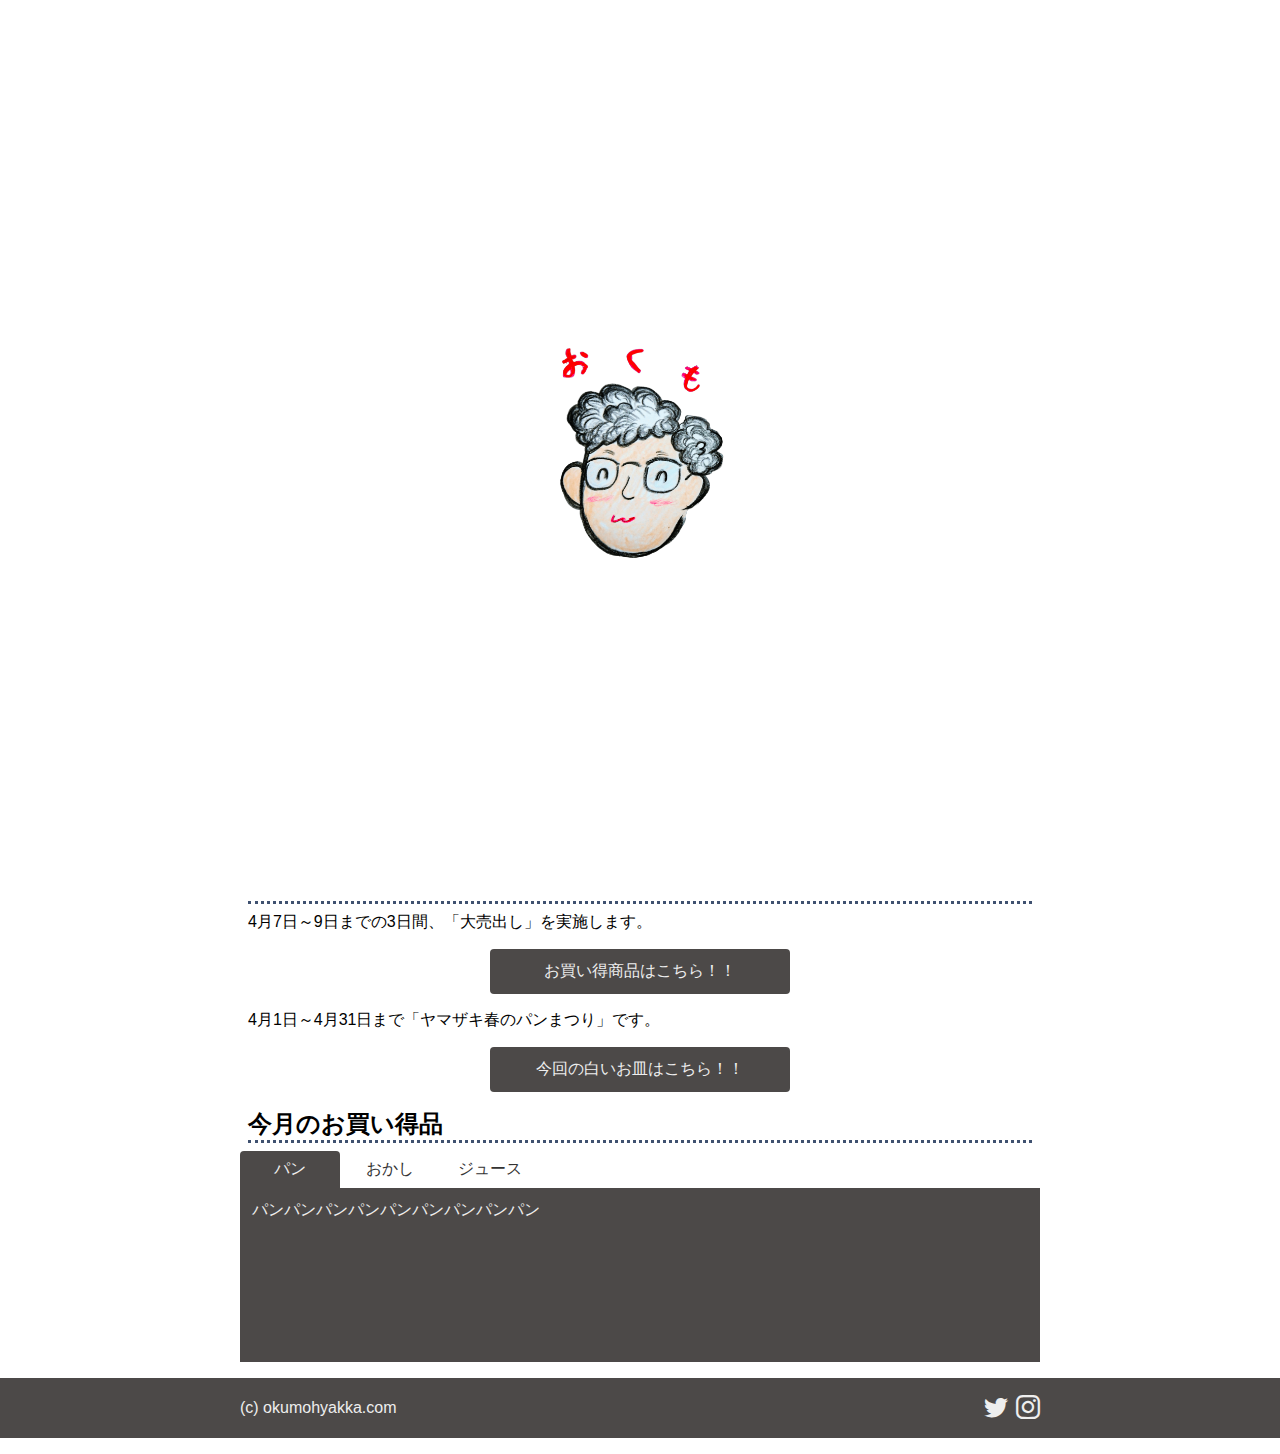
<file: index.html>
<!DOCTYPE html>
<html lang="ja">
<head>
  <meta charset="UTF-8">
  <meta http-equiv="X-UA-Compatible" content="IE=edge">
  <meta name="viewport" content="width=device-width, initial-scale=1.0">
  <title>くらしの百科おくも</title>
  <link rel="icon" href="img/favicon.png">
  <link rel="stylesheet" href="css/style.css">
  <link href="https://fonts.googleapis.com/icon?family=Material+Icons" rel="stylesheet">
  <!-- Bootstrap -->
  <link rel="stylesheet" href="https://cdn.jsdelivr.net/npm/bootstrap-icons@1.5.0/font/bootstrap-icons.css">
  <style>
  /* * {
    outline: 1px solid #ff0000;
  } */
  </style>
</head>
<body>
  <div id="splash" class="loading">
    <div id="splash_logo" class="loading-animation">
      <img src="img/okumohyakka.png" alt="くらしの百科おくものロゴ" class="fadeUp">
    </div>
  </div>
  <!-- ヘッダー -->
  <header>
    <div class="container">
      <div class="head">
        <div class="headline">
          <a href="index.html">
            <h1>くらしの百科おくも</h1>
          </a>
        </div>
        <div class="sp_menu">
          <span class="material-icons" id="open_menu">menu</span>
        </div>
      </div>
      <div class="overlay">
        <span class="material-icons" id="close_menu">close</span>
        <nav class="nav2">
          <ul>
            <li><a href="index.html">home</a></li>
            <li><a href="information.html">information</a></li>
            <li><a href="commodity.html">commodity</a></li>
            <li><a href="access.html">access</a></li>
            <li><a href="contact.html">contact</a></li>
          </ul>
        </nav>
      </div>
      <nav class="nav1">
        <ul>
          <li><a href="index.html"><span>ホーム</span>home</a></li>
          <li><a href="information.html"><span>店舗情報</span>information</a></li>
          <li><a href="commodity.html"><span>商品</span>commodity</a></li>
          <li><a href="access.html"><span>場所</span>access</a></li>
          <li><a href="contact.html"><span>お問い合わせ</span>contact</a></li>
        </ul>
      </nav>
    </div>
  </header>
  <!-- ヘッダーここまで -->
  <!-- メイン -->
  <!-- <div class="center">
    <img 
      src="img/gaikann.JPG"
      alt="くらしの百科おくもの外観"
      class="center"
      width="70%"
      height="auto">
  </div>     -->

  <main>
    <section class="hero">
      <ul>
        <li><img src="img/gaikann.JPG" alt="くらしの百科おくもの外観"></li>
        <li><img src="img/cyuusyajyou.JPG" alt="くらしの百科おくもの駐車場"></li>
        <li><img src="img/syokuryohin.JPG" alt="くらしの百科おくもの店内"></li>
      </ul>
      <button id="prev">&laquo;</button>
      <button id="next">&raquo;</button>
    </section>
    <nav class="nav3">
    </nav>
    <div class="container">
      <h2><span>お知らせ</span>News</h2>
      <p class="bargain">4月7日～9日までの3日間、「大売出し」を実施します。<br>
        <a href="">お買い得商品はこちら！！</a>
      </p>
      <p>4月1日～4月31日まで「ヤマザキ春のパンまつり」です。<br></p>
      <div id="open">
        今回の白いお皿はこちら！！
      </div>
      <div id="mask" class="hidden"></div>
      <section id="modal" class="hidden">
        <img src="img/dish.JPG" alt="直径23cmの丸皿の写真">
        <p>今年は直径約21cmの丸皿です。</p>
        <div id="close">
          閉じる
        </div>
      </section>
      <h2>今月のお買い得品</h2>
      <ul class="menu">
        <li><a href="#" class="active" data-id="one">パン</a></li>
        <li><a href="#" data-id="two">おかし</a></li>
        <li><a href="#" data-id="three">ジュース</a></li>
      </ul>
      <section class="content active" id="one" >
        パンパンパンパンパンパンパンパンパン
      </section>
      <section class="content" id="two">
        おかしおかしおかしおかしおかしおかし
      </section>
      <section class="content" id="three">
        ジュースジュースジュースジュースジュース
      </section>
    </div>
  </main>
  <!-- メインここまで -->
  <!-- フッター -->
  <footer>
    <div class="container">
      <small>(c) okumohyakka.com</small>
      <ul>
        <li><a href="#"></a><i class="bi bi-twitter"></i></li>
        <li><a href="#"></a><i class="bi bi-instagram"></i></li>
      </ul>
    </div>
  </footer>
  <!-- フッターここまで -->
  <script src="https://code.jquery.com/jquery-3.6.1.min.js" integrity="sha256-o88AwQnZB+VDvE9tvIXrMQaPlFFSUTR+nldQm1LuPXQ=" crossorigin="anonymous"></script>
  <script src="js/main.js"></script>
</body>
</html>
</file>
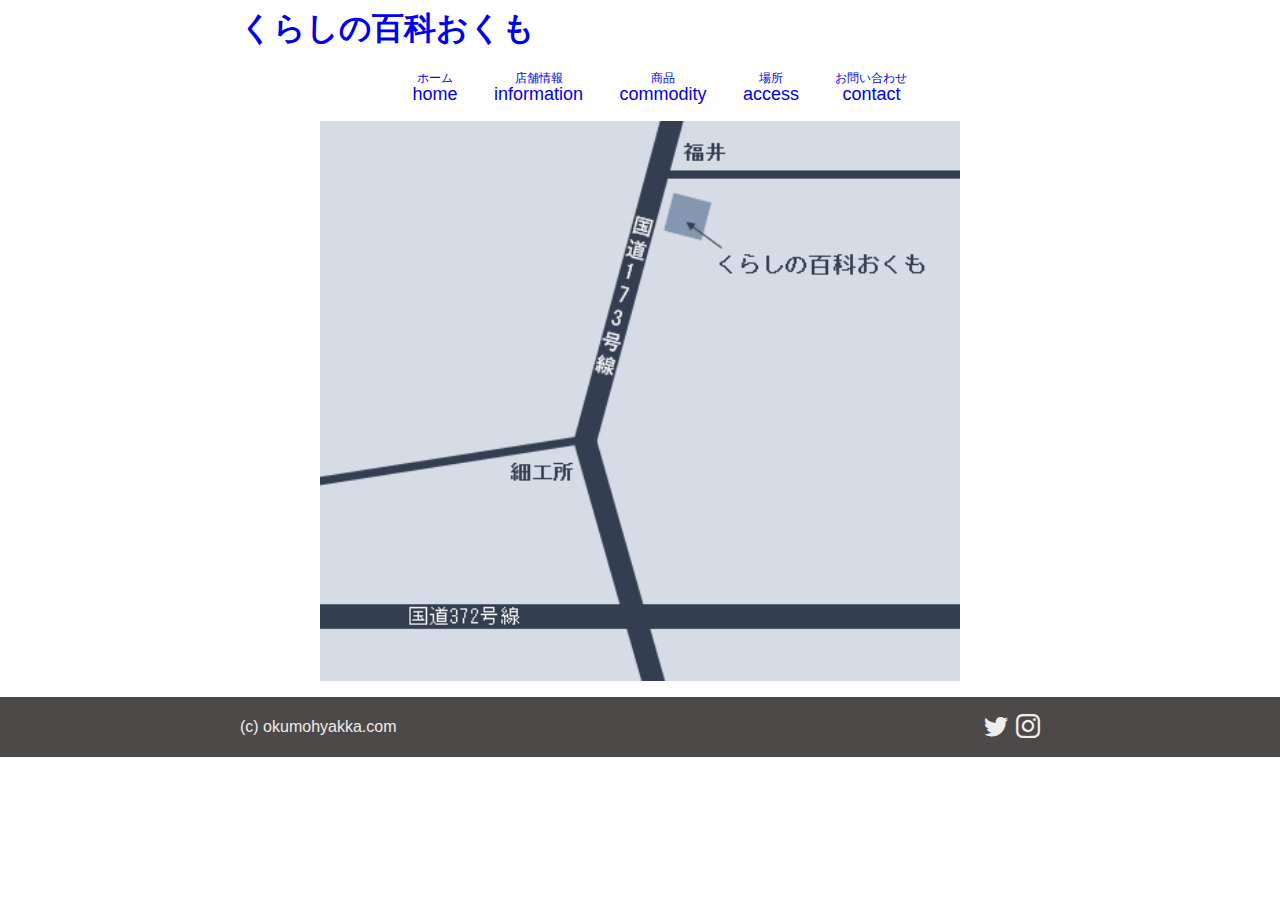
<file: access.html>
<!DOCTYPE html>
<html lang="ja">
<head>
  <meta charset="UTF-8">
  <meta http-equiv="X-UA-Compatible" content="IE=edge">
  <meta name="viewport" content="width=device-width, initial-scale=1.0">
  <title>場所 | くらしの百科おくも</title>
  <link rel="icon" href="img/favicon.png">
  <link rel="stylesheet" href="css/style.css">
  <link href="https://fonts.googleapis.com/icon?family=Material+Icons" rel="stylesheet">
  <!-- Bootstrap -->
  <link rel="stylesheet" href="https://cdn.jsdelivr.net/npm/bootstrap-icons@1.5.0/font/bootstrap-icons.css">
  <!-- <style>
  * {
    outline: 1px solid #ff0000;
  }
  </style> -->
</head>
<body>
<!-- ヘッダー -->
<header>
  <div class="container">
    <div class="head">
      <div class="headline">
        <a href="index.html">
          <h1>くらしの百科おくも</h1>
        </a>
      </div>
      <div class="sp_menu">
        <span class="material-icons" id="open_menu">menu</span>
      </div>
    </div>
    <div class="overlay">
      <span class="material-icons" id="close_menu">close</span>
      <nav class="nav2">
        <ul>
          <li><a href="index.html">home</a></li>
          <li><a href="information.html">information</a></li>
          <li><a href="commodity.html">commodity</a></li>
          <li><a href="access.html">access</a></li>
          <li><a href="contact.html">contact</a></li>
        </ul>
      </nav>
    </div>
    <nav class="nav1">
      <ul>
        <li><a href="index.html"><span>ホーム</span>home</a></li>
        <li><a href="information.html"><span>店舗情報</span>information</a></li>
        <li><a href="commodity.html"><span>商品</span>commodity</a></li>
        <li><a href="access.html"><span>場所</span>access</a></li>
        <li><a href="contact.html"><span>お問い合わせ</span>contact</a></li>
      </ul>
    </nav>
  </div>
</header>
<!-- ヘッダーここまで -->
<!-- メイン -->
<main>
  <div class="container">
    <div class="access">
      <img 
        src="img/access.png" 
        alt="くらしの百科おくもの地図">
    </div>
  </div>
</main>
<!-- メインここまで -->
<!-- フッター -->
<footer>
  <div class="container">
    <small>(c) okumohyakka.com</small>
    <ul>
      <li><a href="#"></a><i class="bi bi-twitter"></i></li>
      <li><a href="#"></a><i class="bi bi-instagram"></i></li>
    </ul>
  </div>
</footer>
<!-- フッターここまで -->
<script src="https://code.jquery.com/jquery-3.6.1.min.js" integrity="sha256-o88AwQnZB+VDvE9tvIXrMQaPlFFSUTR+nldQm1LuPXQ=" crossorigin="anonymous"></script>
<script src="js/main.js"></script>
</body>
</html>
</file>
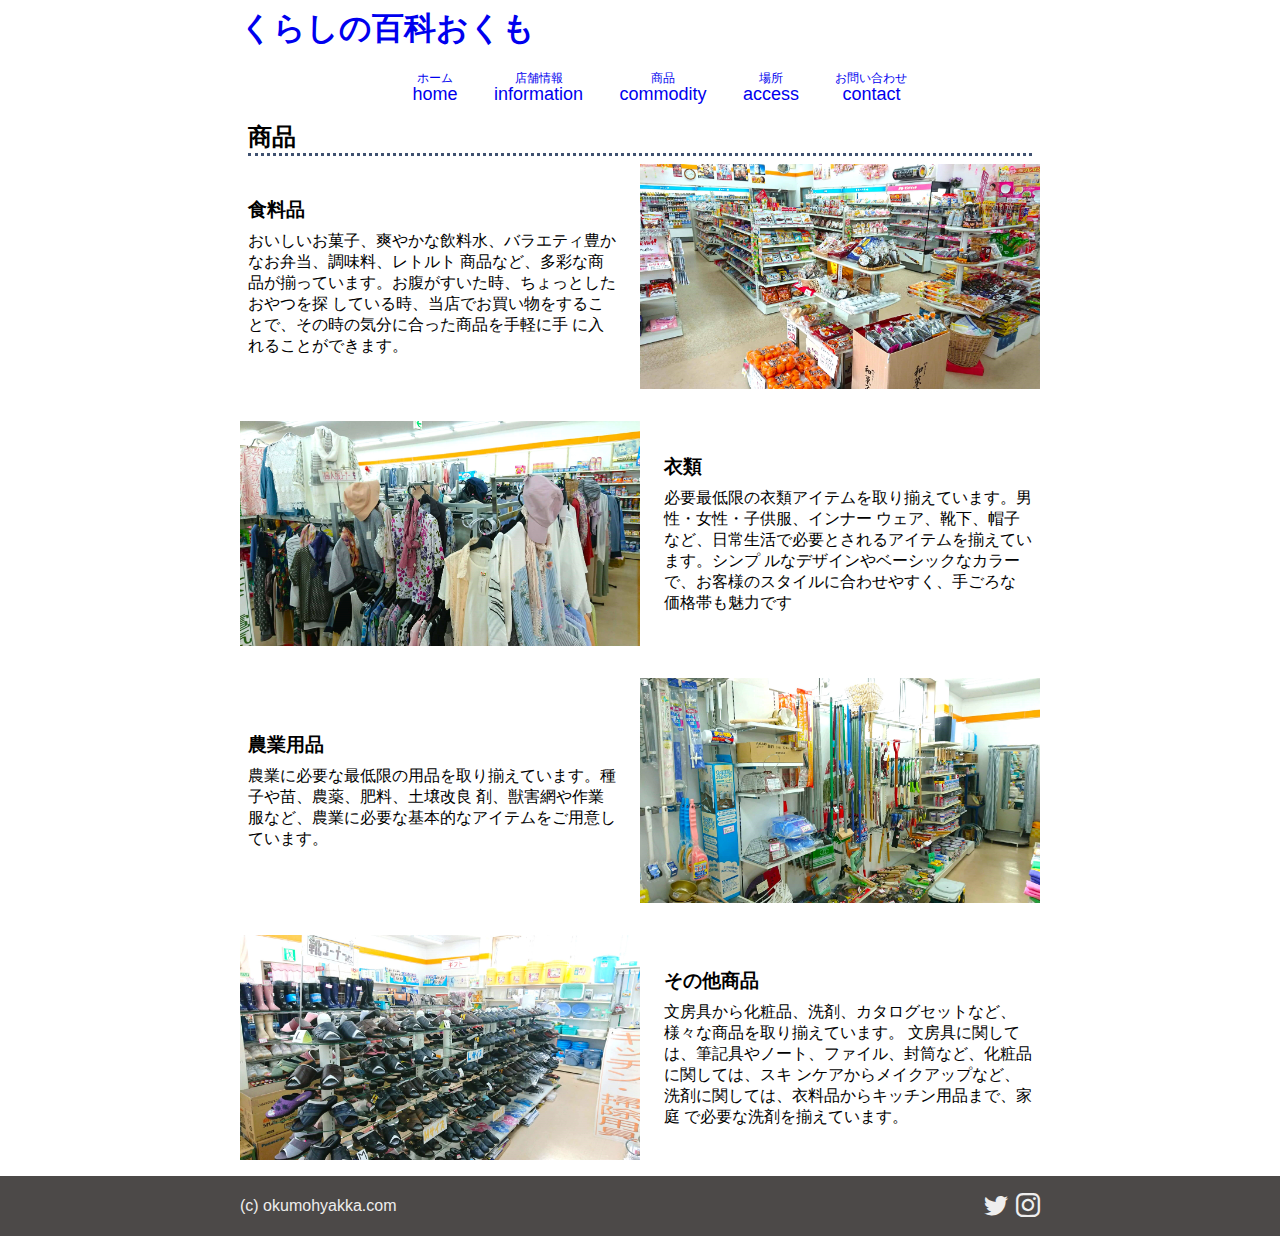
<file: commodity.html>
<!DOCTYPE html>
<html lang="ja">
<head>
  <meta charset="UTF-8">
  <meta http-equiv="X-UA-Compatible" content="IE=edge">
  <meta name="viewport" content="width=device-width, initial-scale=1.0">
  <title>商品 | くらしの百科おくも</title>
  <link rel="icon" href="img/favicon.png">
  <link rel="stylesheet" href="css/style.css">
  <link href="https://fonts.googleapis.com/icon?family=Material+Icons" rel="stylesheet">
  <!-- Bootstrap -->
  <link rel="stylesheet" href="https://cdn.jsdelivr.net/npm/bootstrap-icons@1.5.0/font/bootstrap-icons.css">
  <!-- <style>
  * {
    outline: 1px solid #ff0000;
  }
  </style> -->
</head>
<body>
<!-- ヘッダー -->
<header>
  <div class="container">
    <div class="head">
      <div class="headline">
        <a href="index.html">
          <h1>くらしの百科おくも</h1>
        </a>
      </div>
      <div class="sp_menu">
        <span class="material-icons" id="open_menu">menu</span>
      </div>
    </div>
    <div class="overlay">
      <span class="material-icons" id="close_menu">close</span>
      <nav class="nav2">
        <ul>
          <li><a href="index.html">home</a></li>
          <li><a href="information.html">information</a></li>
          <li><a href="commodity.html">commodity</a></li>
          <li><a href="access.html">access</a></li>
          <li><a href="contact.html">contact</a></li>
        </ul>
      </nav>
    </div>
    <nav class="nav1">
      <ul>
        <li><a href="index.html"><span>ホーム</span>home</a></li>
        <li><a href="information.html"><span>店舗情報</span>information</a></li>
        <li><a href="commodity.html"><span>商品</span>commodity</a></li>
        <li><a href="access.html"><span>場所</span>access</a></li>
        <li><a href="contact.html"><span>お問い合わせ</span>contact</a></li>
      </ul>
    </nav>
  </div>
</header>
<!-- ヘッダーここまで -->
<!-- メイン -->
<main>
  <div class="container">
    <h2>商品</h2>
    <article>
      <img src="img/syokuryohin.JPG" alt="食料品の写真">
      <div class="text">
        <h3>食料品</h3>
        <p>おいしいお菓子、爽やかな飲料水、バラエティ豊かなお弁当、調味料、レトルト
        商品など、多彩な商品が揃っています。お腹がすいた時、ちょっとしたおやつを探
        している時、当店でお買い物をすることで、その時の気分に合った商品を手軽に手
        に入れることができます。</p>
      </div>
    </article>
    <article>
      <img src="img/irui.JPG" alt="衣類の写真">
      <div class="text">
        <h3>衣類</h3>
        <p>必要最低限の衣類アイテムを取り揃えています。男性・女性・子供服、インナー
        ウェア、靴下、帽子など、日常生活で必要とされるアイテムを揃えています。シンプ
        ルなデザインやベーシックなカラーで、お客様のスタイルに合わせやすく、手ごろな
        価格帯も魅力です</p>
      </div>
    </article>
    <article>
      <img src="img/nogyoyohin.JPG" alt="農業用品の写真">
      <div class="text">
        <h3>農業用品</h3>
        <p>農業に必要な最低限の用品を取り揃えています。種子や苗、農薬、肥料、土壌改良
        剤、獣害網や作業服など、農業に必要な基本的なアイテムをご用意しています。</p>
      </div>
    </article>
    <article>
      <img src="img/sonota.JPG" alt="その他商品の写真">
      <div class="text">
        <h3>その他商品</h3>
        <p>文房具から化粧品、洗剤、カタログセットなど、様々な商品を取り揃えています。
        文房具に関しては、筆記具やノート、ファイル、封筒など、化粧品に関しては、スキ
        ンケアからメイクアップなど、洗剤に関しては、衣料品からキッチン用品まで、家庭
        で必要な洗剤を揃えています。</p>
      </div>
    </article>
  </div>
</main>
<!-- メインここまで -->
<!-- フッター -->
<footer>
  <div class="container">
    <small>(c) okumohyakka.com</small>
    <ul>
      <li><a href="#"></a><i class="bi bi-twitter"></i></li>
      <li><a href="#"></a><i class="bi bi-instagram"></i></li>
    </ul>
  </div>
</footer>
<!-- フッターここまで -->
<script src="https://code.jquery.com/jquery-3.6.1.min.js" integrity="sha256-o88AwQnZB+VDvE9tvIXrMQaPlFFSUTR+nldQm1LuPXQ=" crossorigin="anonymous"></script>
<script src="js/main.js"></script>
</body>
</html>
</file>
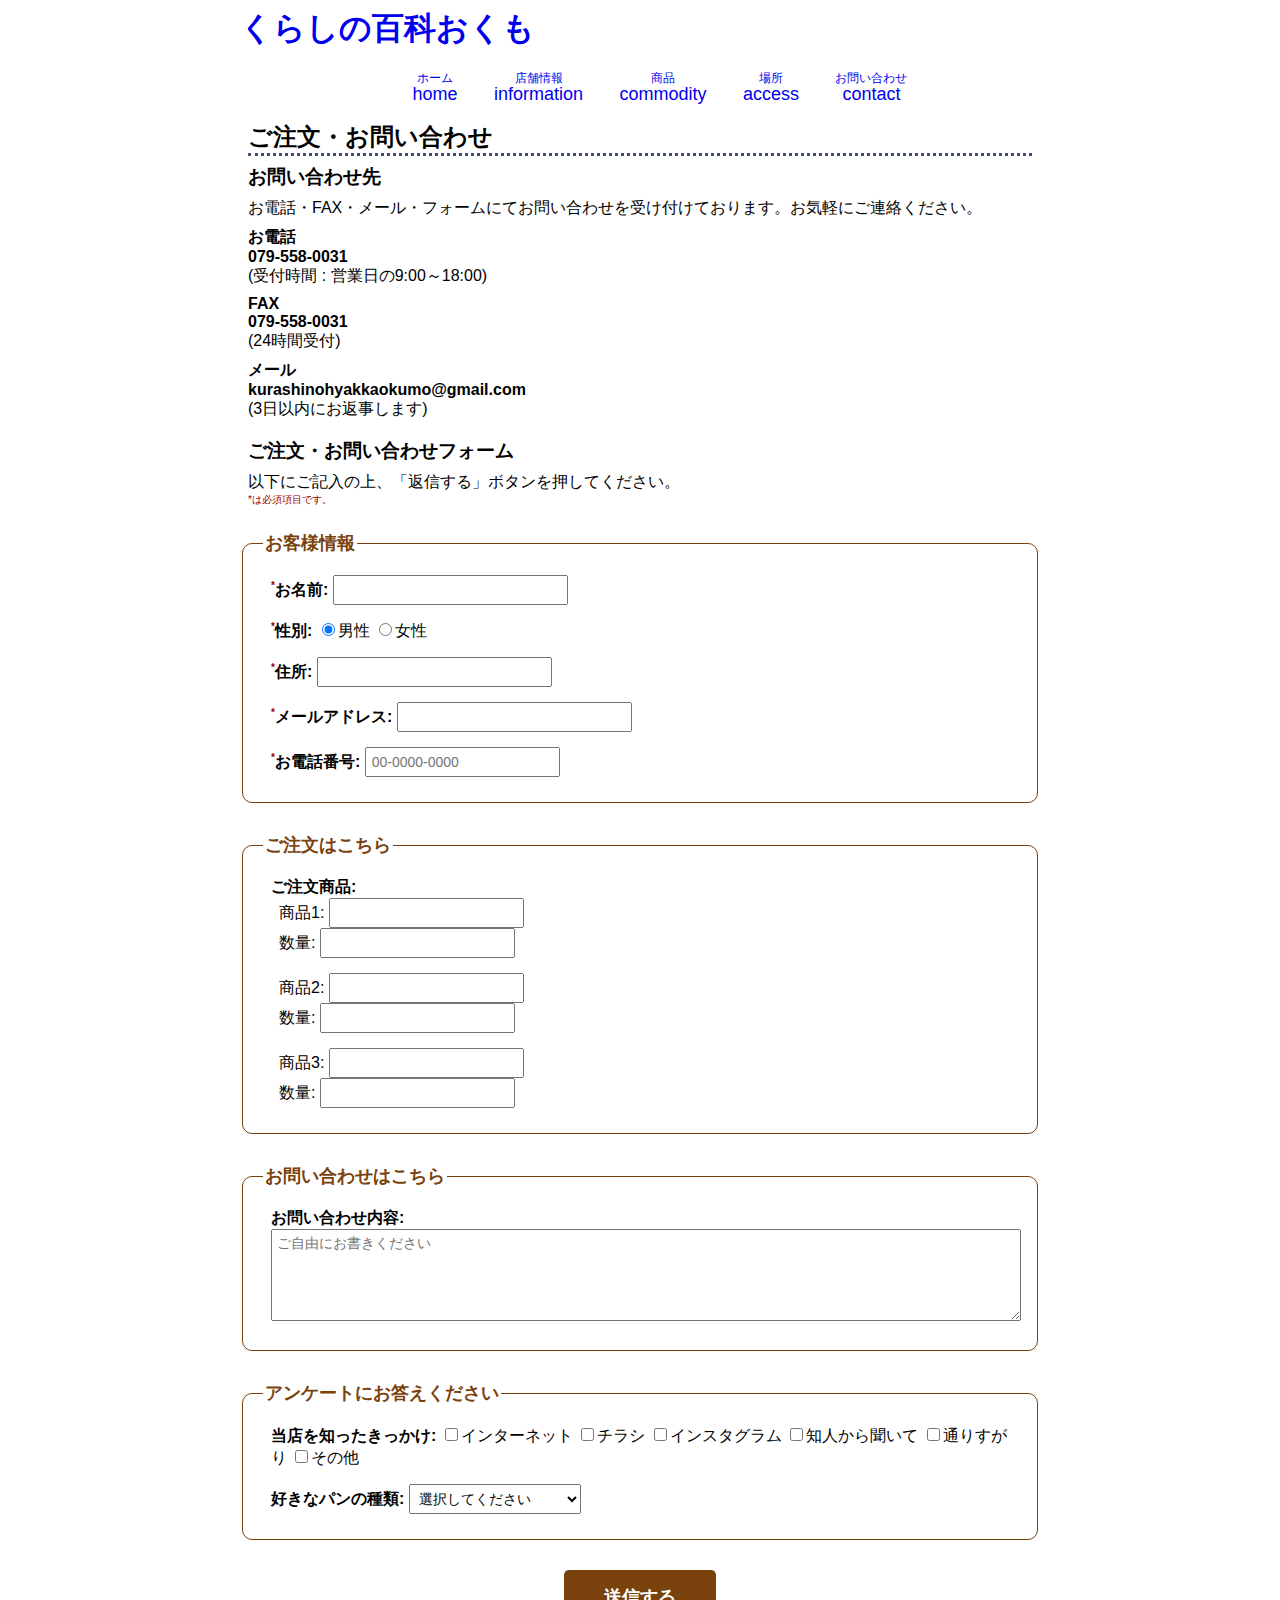
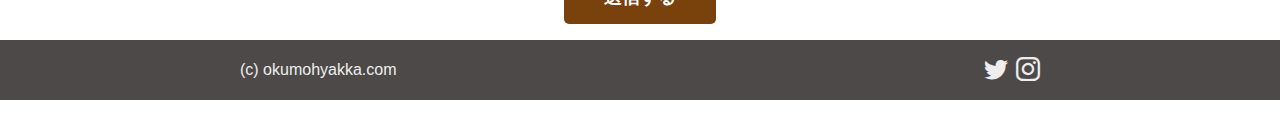
<file: contact.html>
<!DOCTYPE html>
<html lang="ja">
<head>
  <meta charset="UTF-8">
  <meta http-equiv="X-UA-Compatible" content="IE=edge">
  <meta name="viewport" content="width=device-width, initial-scale=1.0">
  <title>お問い合わせ | くらしの百科おくも</title>
  <link rel="icon" href="img/favicon.png">
  <link rel="stylesheet" href="css/style.css">
  <link href="https://fonts.googleapis.com/icon?family=Material+Icons" rel="stylesheet">
  <!-- Bootstrap -->
  <link rel="stylesheet" href="https://cdn.jsdelivr.net/npm/bootstrap-icons@1.5.0/font/bootstrap-icons.css">
  <!-- <style>
  * {
    outline: 1px solid #ff0000;
  }
  </style> -->
</head>
<body>
<!-- ヘッダー -->
<header>
  <div class="container">
    <div class="head">
      <div class="headline">
        <a href="index.html">
          <h1>くらしの百科おくも</h1>
        </a>
      </div>
      <div class="sp_menu">
        <span class="material-icons" id="open_menu">menu</span>
      </div>
    </div>
    <div class="overlay">
      <span class="material-icons" id="close_menu">close</span>
      <nav class="nav2">
        <ul>
          <li><a href="index.html">home</a></li>
          <li><a href="information.html">information</a></li>
          <li><a href="commodity.html">commodity</a></li>
          <li><a href="access.html">access</a></li>
          <li><a href="contact.html">contact</a></li>
        </ul>
      </nav>
    </div>
    <nav class="nav1">
      <ul>
        <li><a href="index.html"><span>ホーム</span>home</a></li>
        <li><a href="information.html"><span>店舗情報</span>information</a></li>
        <li><a href="commodity.html"><span>商品</span>commodity</a></li>
        <li><a href="access.html"><span>場所</span>access</a></li>
        <li><a href="contact.html"><span>お問い合わせ</span>contact</a></li>
      </ul>
    </nav>
  </div>
</header>
<!-- ヘッダーここまで -->
<!-- メイン -->
<main>
  <div class="container">
    <h2>ご注文・お問い合わせ</h2>
    <h3>お問い合わせ先</h3>
    <p>お電話・FAX・メール・フォームにてお問い合わせを受け付けております。お気軽にご連絡ください。</p>
    <h4>お電話</h4>
    <p><strong>079-558-0031</strong><br>(受付時間 : 営業日の9:00～18:00)</p>
    <h4>FAX</h4>
    <p><strong>079-558-0031</strong><br>(24時間受付)</p>
    <h4>メール</h4>
    <p><strong>kurashinohyakkaokumo@gmail.com</strong><br>(3日以内にお返事します)</p><br>
    <h3>ご注文・お問い合わせフォーム</h3>
    <p>以下にご記入の上、「返信する」ボタンを押してください。<br><sup>*は必須項目です。</sup></p><br>
    <form action="check.php" method="post">
      <fieldset>
        <legend>お客様情報</legend>
        <p>
          <label><span class="itemName"><sup>*</sup>お名前:</span> 
            <input type="text" name="name" size="25" maxlength="30" required>
          </label>
        </p>
        <p>
          <label><span class="itemName"><sup>*</sup>性別:</span> 
            <input type="radio" name="sex" value="man" required checked>男性
            <input type="radio" name="sex" value="woman" required>女性
          </label>
        </p>
        <p>
          <label><span class="itemName"><sup>*</sup>住所:</span>
            <input type="text" name="name" size="25" maxlength="40" required>
          </label>
        </p>
        <p>
          <label><span class="itemName"><sup>*</sup>メールアドレス:</span> 
            <input type="email" name="email" size="25" maxlength="40" required>
          </label>
        </p>
        <p>
          <label><label><span class="itemName"><sup>*</sup>お電話番号:</span> 
            <input type="tel" name="telNumber" size="20" maxlength="17" placeholder="00-0000-0000" required>
          </label>
        </p>
      </fieldset>
      <fieldset>
        <legend>ご注文はこちら</legend>
        <div>
          <span class="itemName">ご注文商品:<br></span>
          <p>
            <label>商品1:
              <input type="text" name="syouhin1">
            </label><br>
            <label>数量:
              <input type="number" name="suryo1" size="5" maxlength="5">
            </label>
          </p>
          <p>
            <label>商品2:
              <input type="text" name="syouhin2">
            </label><br>
            <label>数量:
              <input type="number" name="suryo2" size="5" maxlength="5">
            </label>
          </p>
          <p>
            <label>商品3:
              <input type="text" name="syouhin3">
            </label><br>
            <label>数量:
              <input type="number" name="suryo3" size="5" maxlength="5">
            </label>
          </p>
        </div>
      </fieldset>
      <fieldset>
        <legend>お問い合わせはこちら</legend>
        <p>
          <label><span class="itemName">お問い合わせ内容:<br></span>
            <textarea name="message" id="message" cols="88" rows="5" wrap="hard" placeholder="ご自由にお書きください"></textarea>
          </label>
        </p>
      </fieldset>
      <fieldset>
        <legend>アンケートにお答えください</legend>
        <p>
          <span class="itemName">当店を知ったきっかけ:</span>
          <label>
            <input type="checkbox" value="インターネット" name="trigger">インターネット
          </label>
          <label>
            <input type="checkbox" value="チラシ" name="trigger">チラシ
          </label>
          <label>
            <input type="checkbox" value="インスタグラム" name="trigger">インスタグラム
          </label>
          <label>
            <input type="checkbox" value="知人から聞いて" name="trigger">知人から聞いて
          </label>
          <label>
            <input type="checkbox" value="通りすがり" name="trigger">通りすがり
          </label>
          <label>
            <input type="checkbox" value="その他" name="trigger">その他
          </label>
        </p>
        <p>
          <label for="bread"><span class="itemName">好きなパンの種類:</span></label>
          <select name="bread" id="bread">
            <option value="--">選択してください</option>
            <option value="ロイヤルブレッド">ロイヤルブレッド</option>
            <option value="ナイススティック">ナイススティック</option>
            <option value="ミニスナックゴールド">ミニスナックゴールド</option>
            <option value="あんパン">あんパン</option>
            <option value="メロンパン">メロンパン</option>
            <option value="カレーパン">カレーパン</option>
            <option value="その他">その他</option>
          </select>
        </p>
      </fieldset>
      <p>
        <input type="submit" value="送信する">
      </p>
    </form>
  </div>
</main> 
<!-- メインここまで -->
<!-- フッター -->
<footer>
  <div class="container">
    <small>(c) okumohyakka.com</small>
    <ul>
      <li><a href="#"></a><i class="bi bi-twitter"></i></li>
      <li><a href="#"></a><i class="bi bi-instagram"></i></li>
    </ul>
  </div>
</footer>
<!-- フッターここまで -->
<script src="https://code.jquery.com/jquery-3.6.1.min.js" integrity="sha256-o88AwQnZB+VDvE9tvIXrMQaPlFFSUTR+nldQm1LuPXQ=" crossorigin="anonymous"></script>
<script src="js/main.js"></script>
</body>
</html>
</file>
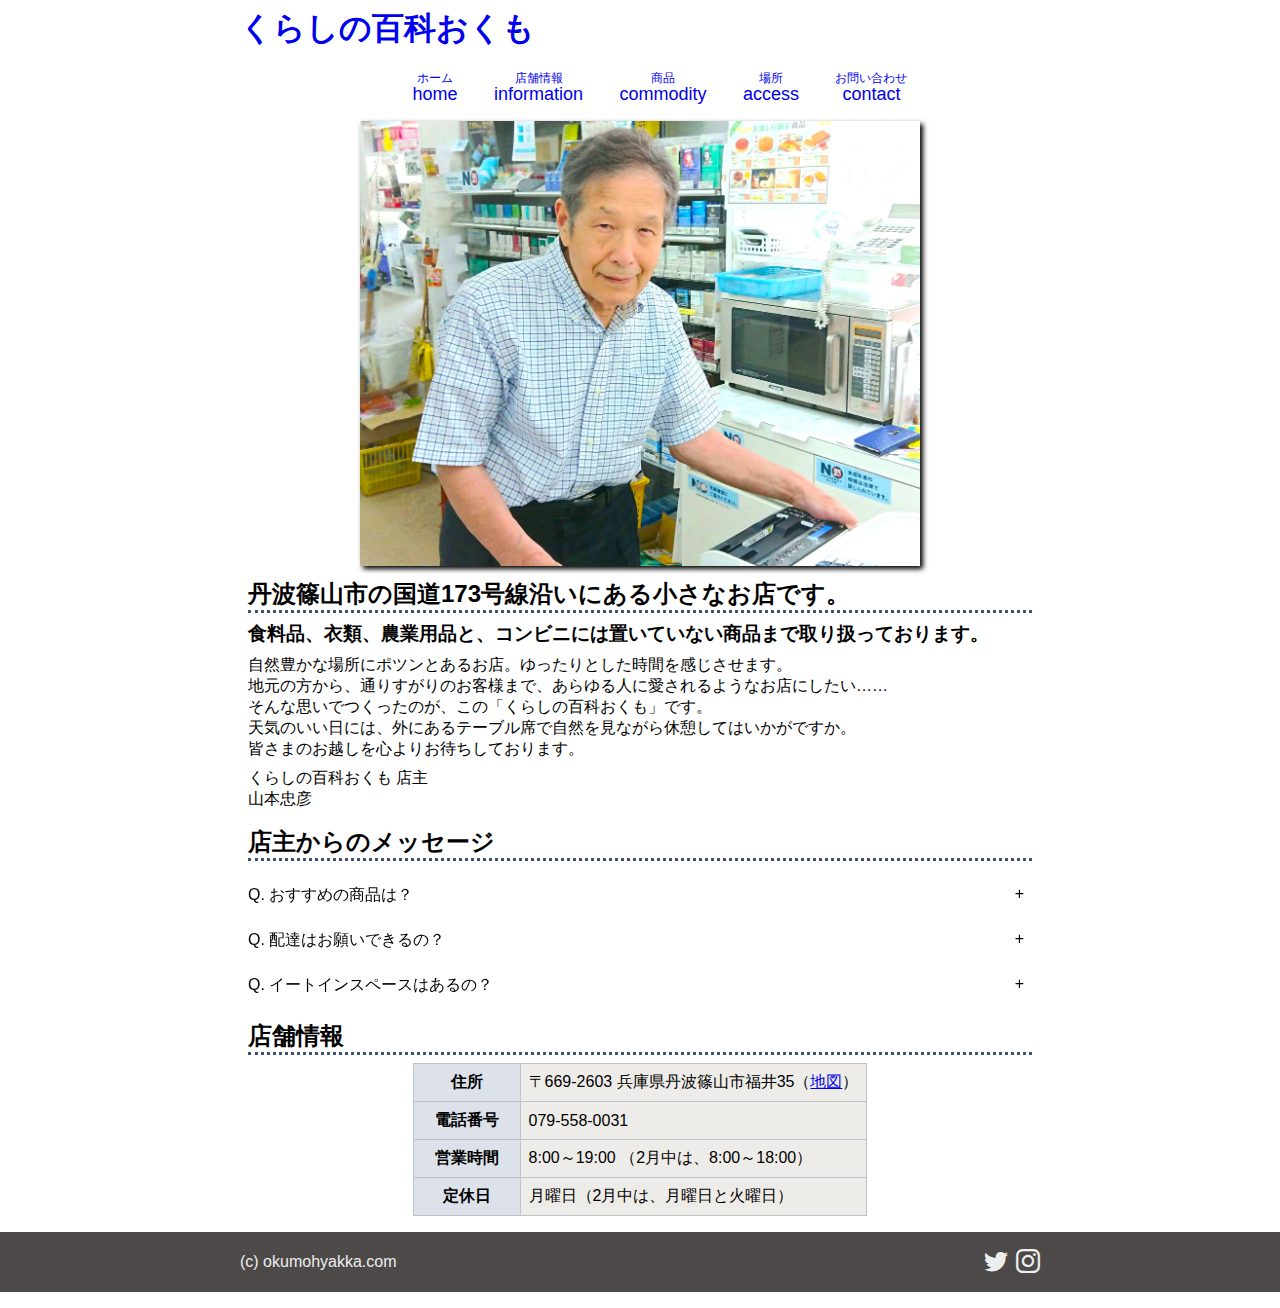
<file: information.html>
<!DOCTYPE html>
<html lang="ja">
<head>
  <meta charset="UTF-8">
  <meta http-equiv="X-UA-Compatible" content="IE=edge">
  <meta name="viewport" content="width=device-width, initial-scale=1.0">
  <title>くらしの百科おくもについて | くらしの百科おくも</title>
  <link rel="icon" href="img/favicon.png">
  <link rel="stylesheet" href="css/style.css">
  <link href="https://fonts.googleapis.com/icon?family=Material+Icons" rel="stylesheet">
  <!-- Bootstrap -->
  <link rel="stylesheet" href="https://cdn.jsdelivr.net/npm/bootstrap-icons@1.5.0/font/bootstrap-icons.css">
  <!-- <style>
  * {
    outline: 1px solid #ff0000;
  }
  </style> -->
</head>
<body>
  <!-- ヘッダー -->
  <header>
    <div class="container">
      <div class="head">
        <div class="headline">
          <a href="index.html">
            <h1>くらしの百科おくも</h1>
          </a>
        </div>
        <div class="sp_menu">
          <span class="material-icons" id="open_menu">menu</span>
        </div>
      </div>
      <div class="overlay">
        <span class="material-icons" id="close_menu">close</span>
        <nav class="nav2">
          <ul>
            <li><a href="index.html">home</a></li>
            <li><a href="information.html">information</a></li>
            <li><a href="commodity.html">commodity</a></li>
            <li><a href="access.html">access</a></li>
            <li><a href="contact.html">contact</a></li>
          </ul>
        </nav>
      </div>
      <nav class="nav1">
        <ul>
          <li><a href="index.html"><span>ホーム</span>home</a></li>
          <li><a href="information.html"><span>店舗情報</span>information</a></li>
          <li><a href="commodity.html"><span>商品</span>commodity</a></li>
          <li><a href="access.html"><span>場所</span>access</a></li>
          <li><a href="contact.html"><span>お問い合わせ</span>contact</a></li>
        </ul>
      </nav>
    </div>
  </header>
  <!-- ヘッダーここまで -->
<!-- メイン -->
<main>
  <div class="container">
      <section class="hero2">
        <img 
          class="shadow"
          src="img/tennsyu.JPG" 
          alt="店主の写真"
        >
      </section>
        <h2>丹波篠山市の国道173号線沿いにある小さなお店です。</h2>
        <h3>食料品、衣類、農業用品と、コンビニには置いていない商品まで取り扱っております。</h3>
        <p>自然豊かな場所にポツンとあるお店。ゆったりとした時間を感じさせます。<br>
        地元の方から、通りすがりのお客様まで、あらゆる人に愛されるようなお店にしたい……<br>
        そんな思いでつくったのが、この「くらしの百科おくも」です。<br>
        天気のいい日には、外にあるテーブル席で自然を見ながら休憩してはいかがですか。<br>
        皆さまのお越しを心よりお待ちしております。
        </p>
        
        <p>くらしの百科おくも 店主<br>
        山本忠彦
        </p>

    <h2 class="message">店主からのメッセージ</h2>
    <dl>
      <div>
        <dt>おすすめの商品は？</dt>
        <dd>ヤマザキのロイヤルブレッドです。ご予約いただければ１斤まるまるもご用意できます。</dd>
      </div>
      <div>
        <dt>配達はお願いできるの？</dt>
        <dd>丹波篠山市内であればご相談してください。</dd>
      </div>
      <div>
        <dt>イートインスペースはあるの？</dt>
        <dd>屋外にテーブルと椅子があります。天気のいい日は景色も良く気持ちいいですよ。</dd>
      </div>
    </dl>

    <table class="info">
      <h2>店舗情報</h2>
      <tr>
        <th>住所</th>
        <td>〒669-2603 兵庫県丹波篠山市福井35（<a href="access.html">地図</a>）</td>
      </tr>
      <tr>
        <th>電話番号</th>
        <td>079-558-0031</td>
      </tr>
      <tr>
        <th>営業時間</th>
        <td>8:00～19:00 （2月中は、8:00～18:00）</td>
      </tr>
      <tr>
        <th>定休日</th>
        <td>月曜日（2月中は、月曜日と火曜日）</td>
      </tr>
    </table>
  </div>
</main>
<!-- メインここまで -->
<!-- フッター -->
<footer>
  <div class="container">
    <small>(c) okumohyakka.com</small>
    <ul>
      <li><a href="#"></a><i class="bi bi-twitter"></i></li>
      <li><a href="#"></a><i class="bi bi-instagram"></i></li>
    </ul>
  </div>
</footer>
<!-- フッターここまで -->
<script src="https://code.jquery.com/jquery-3.6.1.min.js" integrity="sha256-o88AwQnZB+VDvE9tvIXrMQaPlFFSUTR+nldQm1LuPXQ=" crossorigin="anonymous"></script>
<script src="js/main.js"></script>
</body>
</html>
</file>
<file: css/style.css>
@charset "UTF-8";

/* すべてのWebページに適用される */

html {
  font-family: Verdana, sans-serif
}

body {
  margin: 0;
}

h2 {
  margin-bottom: 8px;
  border-bottom: 3px dotted #3f5170;
}

h3 {
  margin: 0px 8px 8px 8px;
} 

h4 {
  margin: 8px 8px 0px 8px;
} 

p {
  margin: 0px 8px 0px 8px;
}

p + p {
  margin-top: 8px;
}

.container {
  width: calc(100% - 32px);
  margin: 0 auto;
  /* outline: 2px solid red; */
}

/* すべてのページに適用 - ヘッダー - */
.headline h1 {
  margin: 0;
  line-height: 56px;
}

.headline a {
  text-decoration: none;
}

.headline a:hover {
  opacity: 0.8;
}

.head {
  display: flex;
}

.close_icon {
  padding: 16px;
}

.sp_menu {
  margin-left: auto;
}

.sp_menu #open_menu {
  font-size: 32px;
  line-height: 56px;
  cursor: pointer;
}

.sp_menu #open_menu.hide {
  display: none;
}

.hero.hide {
  display: none;
}

.overlay {
  position: fixed;
  top: 0;
  bottom: 0;
  right: 0;
  left: 0;
  background: rgba(255, 255, 255, 0.95);
  text-align: center;
  padding: 64px;
  opacity: 0;
  pointer-events: none;
  transition: opacity .6s;
}

.overlay.show {
  opacity: 1;
  pointer-events: auto;
}

.overlay #close_menu {
  position: absolute;
  top: 16px;
  right: 16px;
  font-size: 32px;
  cursor: pointer;
}

.overlay ul {
  list-style-type: none;
  margin: 0;
  padding: 0;
}

.overlay li {
  margin-top: 24px;
  opacity: 0;
  transform: translateY(16px);
  transition: opacity .3s, transform .3s;
}

.overlay.show li {
  opacity: 1;
  transform: none;
}

.overlay.show li:nth-child(1) {
  transition-delay: .1s;
}

.overlay.show li:nth-child(2) {
  transition-delay: .2s;
}

.overlay.show li:nth-child(3) {
  transition-delay: .3s;
}

.overlay.show li:nth-child(4) {
  transition-delay: .4s;
}

.overlay.show li:nth-child(5) {
  transition-delay: .5s;
}

.nav2 li {
  font-size: 18px;
}

.nav1 {
  display: none;  
}

.nav1 li {
  display: inline-block;
  font-size: 18px;
}

.nav1 a {
  text-decoration: none;
}

.nav1 li + li {
  margin-left: 32px;
}

.nav1 ul {
  text-align: center;
}

.nav1 a:hover {
  opacity: 0.8;
}

nav li a span {
  line-height: 1;
  font-size: 12px;
  display: block;
}

/* すべてのページに適用 - フッター - */
footer {
  background: #4c4948;
  margin: 16px 0;
  padding: 16px 0;
  color: #eee;
}

footer  ul {
  list-style: none;
  margin: 0;
  padding: 0;
  display: flex;
}

footer .container {
  display: flex;
  justify-content: space-between;
  align-items: center;
}

footer small {
  font-size: 16px;
}

footer li i {
  font-size: 24px;
}

footer li + li {
  margin-left: 8px;
}

/* Loading背景画面設定　*/
#splash {
  position: fixed;
  width: 100%;
  height: 100%;
  z-index: 999;
  background:#fff;
  text-align:center;
}
  
/* Loading画像中央配置　*/
#splash_logo {
  position: absolute;
  top: 50%;
  left: 50%;
  transform: translate(-50%, -50%);
}

/* Loading アイコンの大きさ設定　*/
#splash_logo img {
  width:260px;
}

/* fadeUpをするアイコンの動き */
.fadeUp{
animation-name: fadeUpAnime;
animation-duration:0.5s;
animation-fill-mode:forwards;
}

@keyframes fadeUpAnime{
  from {
  transform: translateY(100px);
  }

  to {
  transform: translateY(0);
  }
}

/* 初回のみローディング画面表示 */
.loading.is-active {
  opacity: 0;
  visibility: hidden;
}

.loading-animation.is-active {
  opacity: 1;
  visibility: visible;
}
/* ホーム - メイン - */
main h2 {
  margin: 8px;
}

/* .center {
  text-align: center;
} */

/* .center img {
  vertical-align: bottom;
} */

.bargain > a {
  display: block;
  margin: 16px auto;
  padding: 12px 0;
  width: 300px;
  background-color: #4c4948;
  border-radius: 4px;
  text-align: center;
  text-decoration: none;
  color: #eee;
}

.bargain > a:hover,
#open:hover {
  font-weight: bold;
}

/* カルーセル始め */
.hero {
  overflow: hidden;
  position: relative;
}

.hero ul {
  list-style: none;
  margin: 0;
  padding: 0;
  display: flex;
  transition: transform 2s;
}

.hero ul li {
  min-width: 100%;
}

.hero ul li img {
  width: 100%;
}

#prev,
#next {
  position: absolute;
  top: 50%;
  transform: translateY(-50%);
  border: none;
  font-size: 24px;
  padding: 0 8px 4px;
  cursor: pointer;
}

#prev:hover,
#next:hover {
  opacity: .8;
}

#prev {
  left: 0;
}

#next {
  right: 0;
}

.hidden_carousel {
  display: none;
}

.nav3 {
  margin: 16px 0;
  text-align: center;
}

.nav3 button + button {
  margin-left: 8px;
}

.nav3 button {
  border: none;
  width: 16px;
  height: 16px;
  background: #ddd;
  border-radius: 50%;
  cursor: pointer;
}

.nav3 .current {
  background: #999;
}

/* カルーセル終わり */

main h2 span {
  line-height: 1;
  font-size: 12px;
  display: block;
}

/* モーダルウインドウ始め */

#open, #close {
  cursor: pointer;
  width: 300px;
  /* border: 1px solid #ccc; */
  border-radius: 4px;
  text-align: center;
  padding: 12px 0;
  margin: 16px auto;
  background-color: #4c4948;
  color: #eee;
}

#mask {
  background: rgba(0, 0, 0, 0.4);
  position: fixed;
  top: 0;
  bottom: 0;
  right: 0;
  left: 0;
}

#modal {
  background: #fff;
  width: 300px;
  padding: 20px;
  border-radius: 4px;
  position: absolute;
  top: 300px;
  left: 0;
  right: 0;
  margin: 0 auto;
  transition: transform 0.4s;
}

#modal > p {
  margin: 8px 0 16px;
  text-align: center;
}

#mask.hidden {
  display: none;
}

#modal.hidden {
  transform: translate(0, -700px);
}

#modal > img {
  width: 60%;
  display: block;
  margin: 0 auto;
}

/* モーダルウインドウ終わり */

/* タブメニュー始め */

.menu {
  list-style: none;
  padding: 0;
  margin: 0;
  display: flex;
}

.menu li a {
  display: inline-block;
  width: 100px;
  text-align: center;
  padding: 8px 0;
  color: #333;
  text-decoration: none;
  border-radius: 4px 4px 0 0;
}

.menu li a.active {
  background: #4c4948;
  color: #eee;
}

.menu li a:not(.active):hover {
  opacity: 0.5;
  transition: opacity 0.4s;
}

.content.active {
  background: #4c4948;
  color: #eee;
  min-height: 150px;
  padding: 12px;
  display: block;
}

.content {
  display: none;
}

/* タブメニュー終わり */

/* information - メイン - */
.hero2 {
  text-align: center;
}

.hero2 img {
  width: 70%;
}

.shadow {
  box-shadow: 3px 3px 5px #000;
}

.info {
  border-collapse: collapse;
  margin: 0 auto;
}

.info th, .info td {
  padding: 8px;
  border: 1px solid #bec2c7;
}

.info th {
  background-color: #dde2ea;
  width: 90px;
}

.info td {
  background-color: #eeece9;
}

.message {
  border-bottom: 1px solid;
  margin-top: 16px;
  margin-bottom: 16px;
  padding: 0; 
  border-bottom: 3px dotted #3f5170;
}

dl > div {
  margin-bottom: 8px;
}

dt {
  padding: 8px;
  cursor: pointer;
  user-select: none;
  position: relative;
}

dt::before {
  content: 'Q. ';
}

dt::after {
  content: '+';
  position: absolute;
  top: 8px;
  right: 16px;
  transition: transform .3s;
}

dl > div.appear dt::after {
  transform: rotate(45deg);
}

dd {
  padding: 8px;
  margin: 0;
  display: none;
}

dd::before {
  content: 'A. ';
}

dl > div.appear dd {
  display: block;
  animation: .3s fadeIn;
}

@keyframes fadeIn {
  0% {
    opacity: 0;
    transform: translateY(-10px);
  }
  100% {
    opacity: 1;
    transform: none;
  }
}

/* commodity - メイン - */

article {
  align-items: center;
}

article + article {
  margin-top: 32px;
}

article img {
  width: 100%;
}

/* access - メイン - */

.access {
  text-align: center;
}

.access img {
  width: 80%;
  vertical-align: bottom;
}


/* contact - メイン - */
fieldset {
  border: 1px solid #79420d;
  border-radius: 10px;
  padding: 20px 20px 10px;
  margin-bottom: 30px;
}

fieldset div {
  margin: 0px 8px 0px;
}

legend {
  font-weight: bold;
  font-size: 18px;
  color: #79420d;
}

form p {
  margin-bottom: 15px;
}

sup {
  color: #900;
  font-size: 10px;
}

.itemName {
  font-weight: bold;
}

/* フォームの入力欄 */
textarea {
  width: 100%;
}

input,textarea,select {
  font-family: inherit;
  padding: 5px;
  font-size: 14px;
}

input[type="text"]:focus,
input[type="email"]:focus,
input[type="tel"]:focus,
input[type="number"]:focus,
textarea:focus {
  outline: none;
  box-shadow: 0 0 7px #900;
  border: 1px solid #600;
}

input[type="submit"] {
  background-color: #79420d;
  color: #fff;
  padding: 15px 40px;
  font-weight: bold;
  font-size: 18px;
  border: none;
  border-radius: 5px;
  display: block;
  margin: 0 auto;
}

input[type="submit"]:hover {
  background-color: #c29b28;
}


/* medium screen */
@media (min-width:600px) {
  /* body {
    background: pink;
  } */

  .nav1 {
    display: block;
  }

  .sp_menu {
    display: none;
  }
  /* commodity - メイン - 始め*/
  article {
    display: flex;
    gap: 16px;
  }

  article img {
    width: 50%;
  }

  article:nth-child(even) {
    flex-direction: row-reverse;
  }

  .text {
    flex: 1;
  }
/* commodity - メイン - 終わり*/

}

/* large screen */
@media (min-width:800px) {
  /* body {
    background: skyblue;
  } */

  #modal.hidden {
    transform: translate(0, -1050px);
  }

  #modal {
    background: #fff;
    width: 300px;
    padding: 20px;
    border-radius: 4px;
    position: absolute;
    top: 740px;
    left: 0;
    right: 0;
    margin: 0 auto;
    transition: transform 0.4s;
  }

  .container {
    width: calc(100% - 32px);
    margin: 0 auto;
    max-width: 800px;
  }
  
}
</file>
